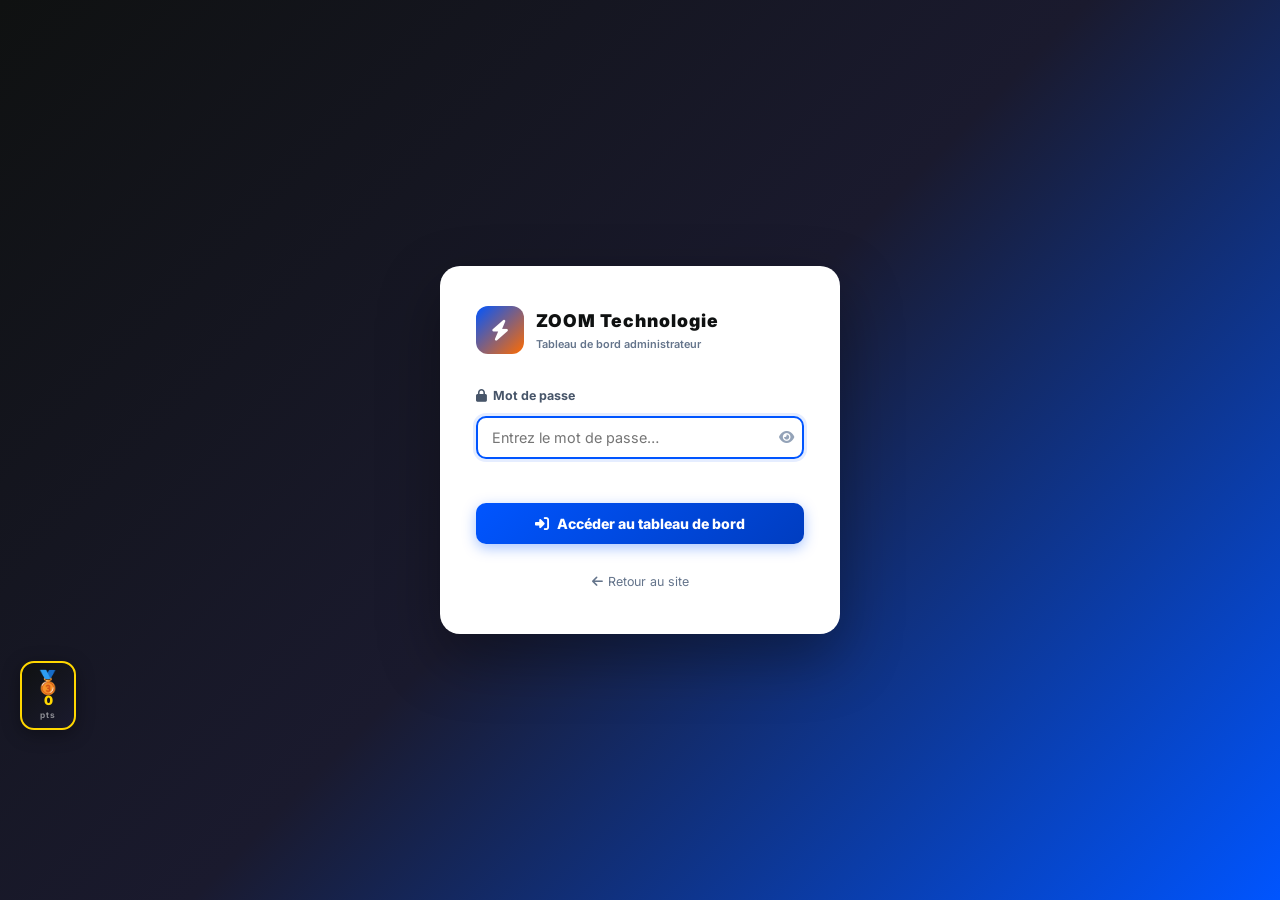
<file: admin.html>
<!DOCTYPE html>
<html lang="fr">
<head>
  <meta charset="UTF-8"/>
  <meta name="viewport" content="width=device-width, initial-scale=1.0"/>
  <title>Admin — ZOOM Technologie</title>
  <meta name="robots" content="noindex, nofollow"/>
  <link rel="preconnect" href="https://fonts.googleapis.com"/>
  <link href="https://fonts.googleapis.com/css2?family=Inter:wght@300;400;500;600;700;800;900&display=swap" rel="stylesheet"/>
  <link rel="stylesheet" href="https://cdnjs.cloudflare.com/ajax/libs/font-awesome/6.5.0/css/all.min.css"/>
  <link rel="stylesheet" href="css/admin.css"/>
  <link rel="stylesheet" href="css/features.css"/>
</head>
<body>

<!-- ══════════════════════════════════════
     ÉCRAN DE CONNEXION
══════════════════════════════════════ -->
<div id="loginScreen">
  <div class="login-box">
    <div class="login-logo">
      <div class="login-logo-icon"><i class="fas fa-bolt"></i></div>
      <div>
        <div class="login-logo-name">ZOOM Technologie</div>
        <div class="login-logo-sub">Tableau de bord administrateur</div>
      </div>
    </div>
    <div class="login-form">
      <label class="login-label"><i class="fas fa-lock"></i> Mot de passe</label>
      <div class="login-input-wrap">
        <input type="password" id="loginInput" class="login-input"
          placeholder="Entrez le mot de passe…"
          onkeydown="if(event.key==='Enter')ZoomAdmin.login()"/>
        <button class="login-eye" onclick="ZoomAdmin.togglePwd()" title="Afficher/masquer">
          <i class="fas fa-eye" id="eyeIcon"></i>
        </button>
      </div>
      <div class="login-error" id="loginError"></div>
      <button class="login-btn" onclick="ZoomAdmin.login()">
        <i class="fas fa-sign-in-alt"></i> Accéder au tableau de bord
      </button>
    </div>
    <div class="login-footer">
      <a href="index.html"><i class="fas fa-arrow-left"></i> Retour au site</a>
    </div>
  </div>
</div>

<!-- ══════════════════════════════════════
     DASHBOARD (masqué jusqu'à connexion)
══════════════════════════════════════ -->
<div id="dashboard" style="display:none">

  <!-- Sidebar -->
  <aside class="adm-sidebar" id="admSidebar">
    <div class="adm-sidebar-logo">
      <div class="adm-logo-icon"><i class="fas fa-bolt"></i></div>
      <div>
        <div class="adm-logo-name">ZOOM</div>
        <div class="adm-logo-sub">Admin</div>
      </div>
    </div>
    <nav class="adm-nav">
      <a class="adm-nav-link active" onclick="ZoomAdmin.showSection('overview')" href="#">
        <i class="fas fa-chart-pie"></i><span>Vue d'ensemble</span>
      </a>
      <a class="adm-nav-link" onclick="ZoomAdmin.showSection('products')" href="#">
        <i class="fas fa-fire"></i><span>Produits populaires</span>
      </a>
      <a class="adm-nav-link" onclick="ZoomAdmin.showSection('searches')" href="#">
        <i class="fas fa-search"></i><span>Recherches</span>
      </a>
      <a class="adm-nav-link" onclick="ZoomAdmin.showSection('visitors')" href="#">
        <i class="fas fa-users"></i><span>Visiteurs</span>
      </a>
      <a class="adm-nav-link" onclick="ZoomAdmin.showSection('push')" href="#">
        <i class="fas fa-bell"></i><span>Notifications Push</span>
      </a>
      <a class="adm-nav-link" onclick="ZoomAdmin.showSection('loyalty')" href="#">
        <i class="fas fa-star"></i><span>Fidélité</span>
      </a>
      <a class="adm-nav-link" onclick="ZoomAdmin.showSection('offers')" href="#">
        <i class="fas fa-fire"></i><span>Offres limitées</span>
      </a>
    </nav>
    <div class="adm-sidebar-footer">
      <button class="adm-logout" onclick="ZoomAdmin.logout()">
        <i class="fas fa-sign-out-alt"></i> Déconnexion
      </button>
      <a href="index.html" class="adm-back-site">
        <i class="fas fa-external-link-alt"></i> Voir le site
      </a>
    </div>
  </aside>

  <!-- Main -->
  <main class="adm-main">

    <!-- Topbar admin -->
    <div class="adm-topbar">
      <button class="adm-menu-toggle" onclick="ZoomAdmin.toggleSidebar()">
        <i class="fas fa-bars"></i>
      </button>
      <div class="adm-topbar-title" id="admPageTitle">Vue d'ensemble</div>
      <div class="adm-topbar-right">
        <div class="adm-live-dot"></div>
        <span class="adm-live-lbl">Données en temps réel</span>
        <button class="adm-refresh" onclick="ZoomAdmin.refresh()" title="Rafraîchir">
          <i class="fas fa-sync-alt"></i>
        </button>
      </div>
    </div>

    <!-- ── SECTION : Vue d'ensemble ── -->
    <section class="adm-section active" id="sec-overview">
      <div class="adm-kpi-grid">
        <div class="adm-kpi" data-color="blue">
          <div class="adm-kpi-icon"><i class="fas fa-eye"></i></div>
          <div class="adm-kpi-body">
            <div class="adm-kpi-val" id="kpi-today">—</div>
            <div class="adm-kpi-lbl">Visites aujourd'hui</div>
          </div>
        </div>
        <div class="adm-kpi" data-color="green">
          <div class="adm-kpi-icon"><i class="fas fa-calendar-week"></i></div>
          <div class="adm-kpi-body">
            <div class="adm-kpi-val" id="kpi-week">—</div>
            <div class="adm-kpi-lbl">Visites cette semaine</div>
          </div>
        </div>
        <div class="adm-kpi" data-color="orange">
          <div class="adm-kpi-icon"><i class="fas fa-calendar-alt"></i></div>
          <div class="adm-kpi-body">
            <div class="adm-kpi-val" id="kpi-month">—</div>
            <div class="adm-kpi-lbl">Visites ce mois</div>
          </div>
        </div>
        <div class="adm-kpi" data-color="purple">
          <div class="adm-kpi-icon"><i class="fas fa-infinity"></i></div>
          <div class="adm-kpi-body">
            <div class="adm-kpi-val" id="kpi-total">—</div>
            <div class="adm-kpi-lbl">Total visites</div>
          </div>
        </div>
        <div class="adm-kpi" data-color="red">
          <div class="adm-kpi-icon"><i class="fas fa-shopping-cart"></i></div>
          <div class="adm-kpi-body">
            <div class="adm-kpi-val" id="kpi-carts">—</div>
            <div class="adm-kpi-lbl">Ajouts au panier</div>
          </div>
        </div>
        <div class="adm-kpi" data-color="teal">
          <div class="adm-kpi-icon"><i class="fas fa-search"></i></div>
          <div class="adm-kpi-body">
            <div class="adm-kpi-val" id="kpi-searches">—</div>
            <div class="adm-kpi-lbl">Recherches uniques</div>
          </div>
        </div>
      </div>

      <!-- Graphique visites 7 jours -->
      <div class="adm-card">
        <div class="adm-card-header">
          <i class="fas fa-chart-bar"></i> Activité des 7 derniers jours
        </div>
        <div class="adm-chart-wrap">
          <canvas id="chartWeek"></canvas>
        </div>
      </div>

      <!-- Graphique catégories vues -->
      <div class="adm-card">
        <div class="adm-card-header">
          <i class="fas fa-chart-pie"></i> Répartition des vues par catégorie
        </div>
        <div class="adm-chart-wrap adm-chart-small">
          <canvas id="chartCats"></canvas>
        </div>
      </div>
    </section>

    <!-- ── SECTION : Produits populaires ── -->
    <section class="adm-section" id="sec-products">
      <div class="adm-card">
        <div class="adm-card-header">
          <i class="fas fa-fire"></i> Top produits les plus consultés
        </div>
        <div id="topProductsList" class="adm-list"></div>
      </div>
      <div class="adm-card">
        <div class="adm-card-header">
          <i class="fas fa-chart-bar"></i> Vues par produit (Top 8)
        </div>
        <div class="adm-chart-wrap">
          <canvas id="chartProducts"></canvas>
        </div>
      </div>
    </section>

    <!-- ── SECTION : Recherches ── -->
    <section class="adm-section" id="sec-searches">
      <div class="adm-card">
        <div class="adm-card-header">
          <i class="fas fa-search"></i> Recherches les plus fréquentes
        </div>
        <div id="topSearchesList" class="adm-list"></div>
      </div>
      <div class="adm-card">
        <div class="adm-card-header">
          <i class="fas fa-history"></i> Historique récent des recherches
        </div>
        <div id="searchHistoryList" class="adm-list"></div>
      </div>
    </section>

    <!-- ── SECTION : Visiteurs ── -->
    <section class="adm-section" id="sec-visitors">
      <div class="adm-card">
        <div class="adm-card-header">
          <i class="fas fa-users"></i> Statistiques des visiteurs
        </div>
        <div class="adm-visitor-grid" id="visitorDetails"></div>
      </div>
      <div class="adm-card">
        <div class="adm-card-header">
          <i class="fas fa-chart-line"></i> Évolution des visites (30 jours)
        </div>
        <div class="adm-chart-wrap">
          <canvas id="chartMonth"></canvas>
        </div>
      </div>
      <div class="adm-card adm-card-danger">
        <div class="adm-card-header">
          <i class="fas fa-trash-alt"></i> Réinitialisation des données
        </div>
        <p class="adm-reset-warn">⚠️ Cette action effacera toutes les statistiques enregistrées dans ce navigateur. Elle ne peut pas être annulée.</p>
        <button class="adm-reset-btn" onclick="ZoomAdmin.resetStats()">
          <i class="fas fa-trash-alt"></i> Effacer toutes les statistiques
        </button>
      </div>
    </section>

    <!-- ── SECTION : Push Notifications ── -->
    <section class="adm-section" id="sec-push">
      <div class="adm-card">
        <div class="adm-card-header"><i class="fas fa-bell"></i> Envoyer des notifications push</div>
        <div id="admPushPanel"></div>
      </div>
    </section>

    <!-- ── SECTION : Programme de fidélité ── -->
    <section class="adm-section" id="sec-loyalty">
      <div class="adm-kpi-grid" id="admLoyaltyKpis"></div>
      <div class="adm-card">
        <div class="adm-card-header"><i class="fas fa-history"></i> Historique des points</div>
        <div class="adm-list" id="admLoyaltyHistory"></div>
      </div>
    </section>

    <!-- ── SECTION : Offres limitées ── -->
    <section class="adm-section" id="sec-offers">
      <div class="adm-card">
        <div class="adm-card-header"><i class="fas fa-fire"></i> Gérer les offres actives</div>
        <div class="adm-list" id="admOffersPanel"></div>
      </div>
    </section>

  </main>
</div>

<script src="js/products.js"></script>
<script src="js/push-notifications.js"></script>
<script src="js/loyalty.js"></script>
<script src="js/limited-offers.js"></script>
<script src="js/admin.js"></script>
</body>
</html>
</file>
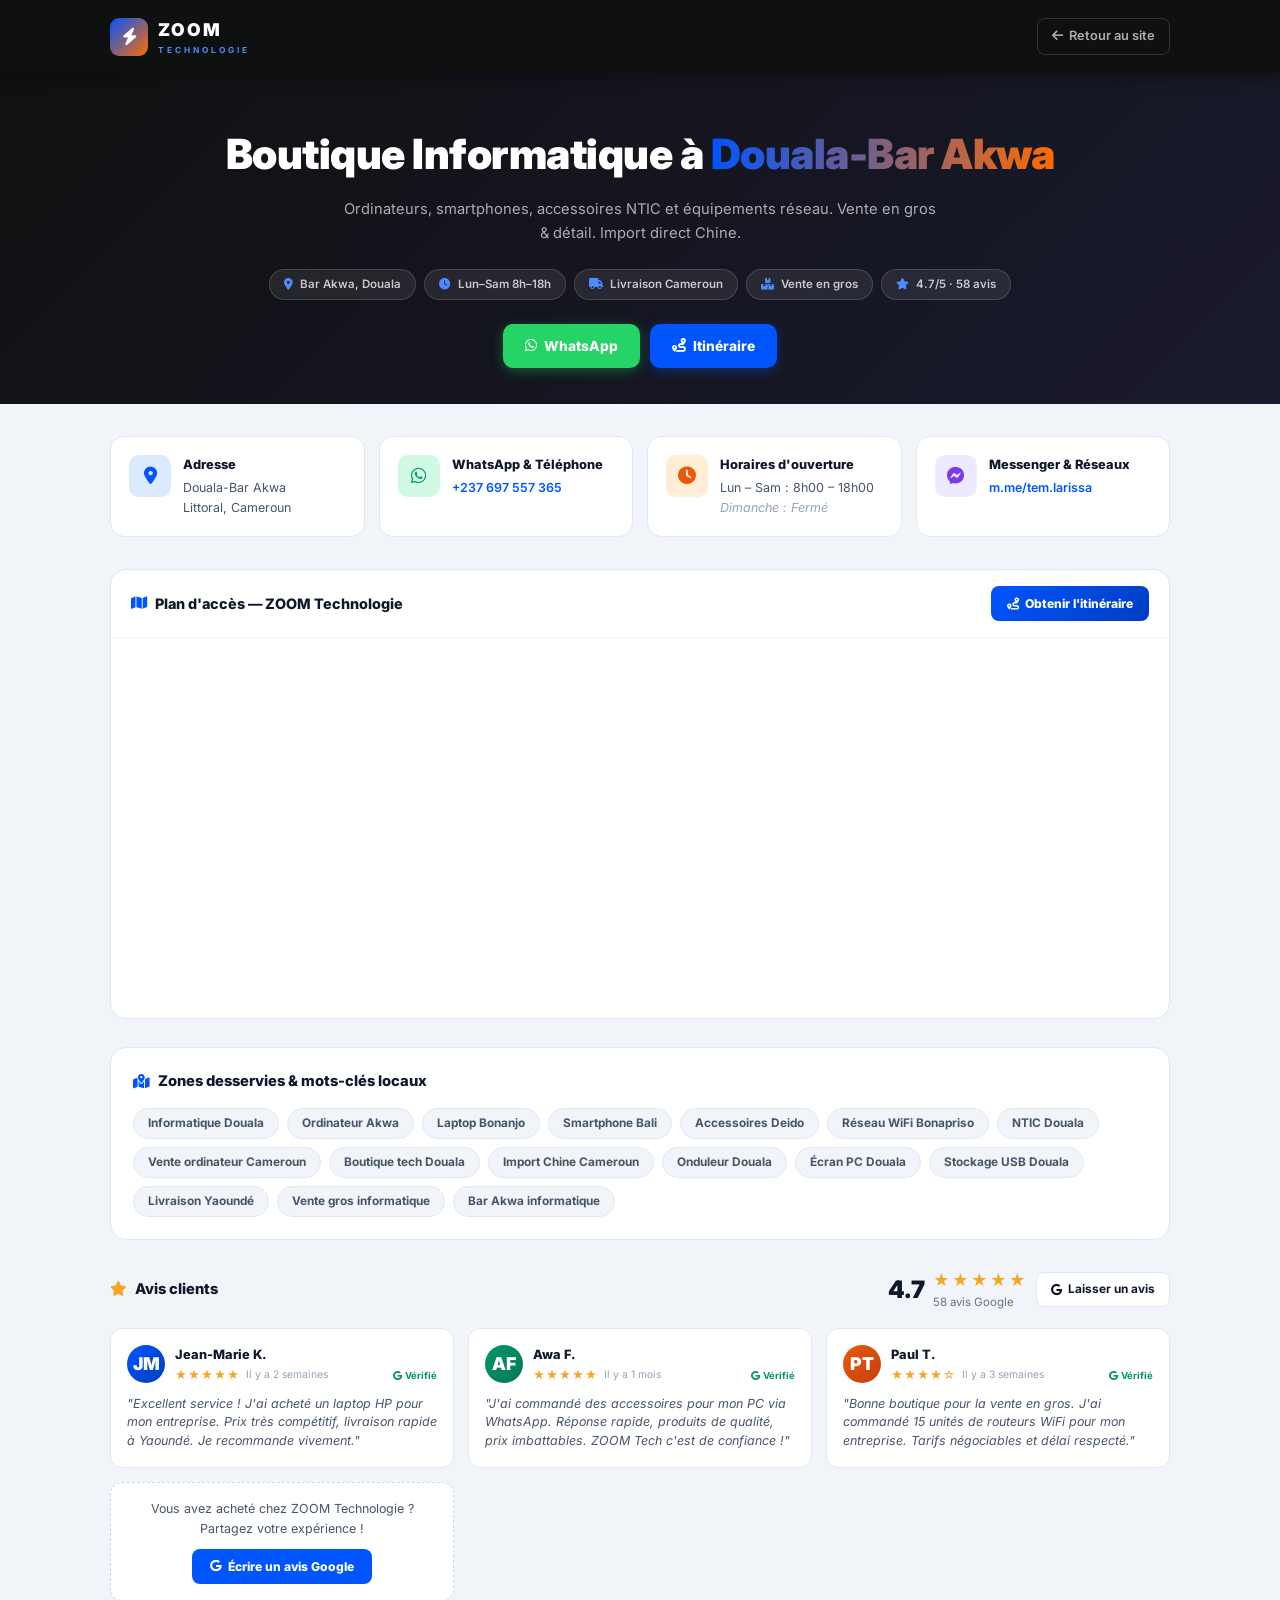
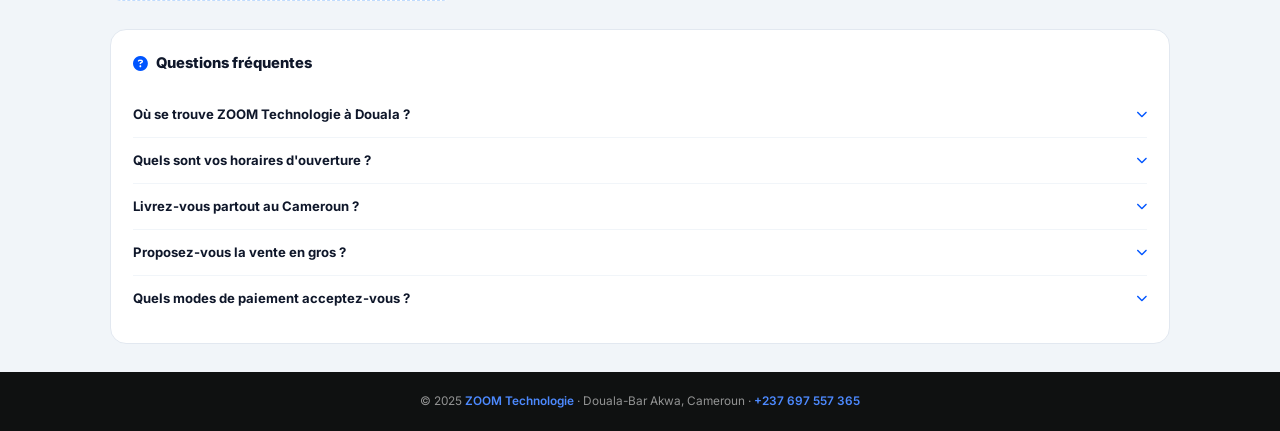
<file: nous-trouver.html>
<!DOCTYPE html>
<html lang="fr">
<head>
  <meta charset="UTF-8"/>
  <meta name="viewport" content="width=device-width, initial-scale=1.0"/>

  <!-- SEO Local Renforcé -->
  <title>ZOOM Technologie — Nous Trouver | Informatique Douala-Bar Akwa, Cameroun</title>
  <meta name="description" content="Trouvez ZOOM Technologie à Douala-Bar Akwa. Boutique informatique : ordinateurs, smartphones, accessoires NTIC. Ouvert Lun–Sam 8h–18h. Itinéraire Google Maps, avis clients, contact WhatsApp."/>
  <meta name="keywords" content="informatique Douala, ordinateur Douala Bar Akwa, boutique informatique Bonanjo, laptop Akwa Douala, smartphone Douala, accessoires informatique Cameroun, ZOOM Technologie, NTIC Douala, ordinateur pas cher Cameroun, vente ordinateur Bonanjo, Akwa, Bali, Deido, Bonapriso"/>
  <meta name="robots" content="index, follow"/>
  <meta name="geo.region" content="CM-LT"/>
  <meta name="geo.placename" content="Douala, Cameroun"/>
  <meta name="geo.position" content="4.0510;9.7085"/>
  <meta name="ICBM" content="4.0510, 9.7085"/>
  <link rel="canonical" href="https://zoomtechnologie.github.io/nous-trouver.html"/>

  <!-- Open Graph -->
  <meta property="og:type" content="local.business"/>
  <meta property="og:title" content="ZOOM Technologie — Boutique Informatique Douala"/>
  <meta property="og:description" content="Ordinateurs, smartphones, accessoires NTIC à Douala-Bar Akwa. Vente en gros et détail. Ouvert Lun–Sam 8h–18h."/>
  <meta property="og:url" content="https://zoomtechnologie.github.io/nous-trouver.html"/>
  <meta property="og:image" content="icons/icon-512x512.svg"/>
  <meta property="og:locale" content="fr_CM"/>

  <!-- Schema.org LocalBusiness enrichi -->
  <script type="application/ld+json">
  {
    "@context": "https://schema.org",
    "@type": ["LocalBusiness", "Store", "ComputerStore"],
    "name": "ZOOM Technologie",
    "alternateName": ["ZOOM Tech", "Zoom Technologie Douala"],
    "description": "Boutique informatique spécialisée en ordinateurs, smartphones, accessoires NTIC et équipements réseau. Vente en gros et détail. Import direct Chine.",
    "url": "https://zoomtechnologie.github.io/",
    "logo": "https://zoomtechnologie.github.io/icons/icon-512x512.svg",
    "image": "https://zoomtechnologie.github.io/icons/icon-512x512.svg",
    "telephone": "+237697557365",
    "email": "",
    "address": {
      "@type": "PostalAddress",
      "streetAddress": "Douala-Bar Akwa",
      "addressLocality": "Douala",
      "addressRegion": "Littoral",
      "postalCode": "",
      "addressCountry": "CM"
    },
    "geo": {
      "@type": "GeoCoordinates",
      "latitude": 4.0510,
      "longitude": 9.7085
    },
    "openingHoursSpecification": [
      {
        "@type": "OpeningHoursSpecification",
        "dayOfWeek": ["Monday","Tuesday","Wednesday","Thursday","Friday","Saturday"],
        "opens": "08:00",
        "closes": "18:00"
      }
    ],
    "contactPoint": [
      {
        "@type": "ContactPoint",
        "telephone": "+237697557365",
        "contactType": "customer service",
        "availableLanguage": ["French", "English"],
        "contactOption": "TollFree"
      }
    ],
    "sameAs": [
      "https://www.facebook.com/share/1E4NAzynkj/",
      "https://wa.me/237697557365",
      "https://m.me/tem.larissa"
    ],
    "priceRange": "FCFA",
    "currenciesAccepted": "XAF",
    "paymentAccepted": "Cash, Mobile Money",
    "servesCuisine": null,
    "areaServed": [
      {"@type":"City","name":"Douala"},
      {"@type":"City","name":"Yaoundé"},
      {"@type":"State","name":"Cameroun"}
    ],
    "hasMap": "https://maps.google.com/?q=Bar+Akwa+Douala+Cameroun",
    "aggregateRating": {
      "@type": "AggregateRating",
      "ratingValue": "4.7",
      "reviewCount": "58",
      "bestRating": "5",
      "worstRating": "1"
    }
  }
  </script>

  <!-- FAQ Schema (SEO rich snippets) -->
  <script type="application/ld+json">
  {
    "@context": "https://schema.org",
    "@type": "FAQPage",
    "mainEntity": [
      {
        "@type": "Question",
        "name": "Où se trouve ZOOM Technologie à Douala ?",
        "acceptedAnswer": {
          "@type": "Answer",
          "text": "ZOOM Technologie est situé à Douala-Bar Akwa, dans le quartier Akwa au centre de Douala, Cameroun. Facilement accessible depuis Bonanjo, Bali, Deido et Bonapriso."
        }
      },
      {
        "@type": "Question",
        "name": "Quels sont les horaires d'ouverture de ZOOM Technologie ?",
        "acceptedAnswer": {
          "@type": "Answer",
          "text": "ZOOM Technologie est ouvert du Lundi au Samedi de 8h00 à 18h00. Fermé le dimanche."
        }
      },
      {
        "@type": "Question",
        "name": "ZOOM Technologie livre-t-il partout au Cameroun ?",
        "acceptedAnswer": {
          "@type": "Answer",
          "text": "Oui, ZOOM Technologie propose la livraison dans tout le Cameroun : Douala, Yaoundé, Bafoussam, Garoua, Maroua et autres villes. Contactez-nous sur WhatsApp pour un devis livraison."
        }
      },
      {
        "@type": "Question",
        "name": "ZOOM Technologie fait-il la vente en gros ?",
        "acceptedAnswer": {
          "@type": "Answer",
          "text": "Oui, ZOOM Technologie propose des tarifs grossiste pour revendeurs, entreprises et institutions. Devis gratuit sous 24h sur WhatsApp."
        }
      }
    ]
  }
  </script>

  <link rel="preconnect" href="https://fonts.googleapis.com"/>
  <link href="https://fonts.googleapis.com/css2?family=Inter:wght@300;400;600;700;800;900&display=swap" rel="stylesheet"/>
  <link rel="stylesheet" href="https://cdnjs.cloudflare.com/ajax/libs/font-awesome/6.5.0/css/all.min.css"/>
  <link rel="icon" type="image/svg+xml" href="icons/icon-96x96.svg"/>
  <style>
    *,*::before,*::after{box-sizing:border-box;margin:0;padding:0}
    body{font-family:'Inter',system-ui,sans-serif;background:#f1f5f9;color:#0f172a;line-height:1.6}
    a{text-decoration:none;color:inherit}
    .container{max-width:1100px;margin:0 auto;padding:0 20px}

    /* Header */
    .nt-header{background:#0F1111;padding:16px 0;position:sticky;top:0;z-index:100;box-shadow:0 2px 16px rgba(0,0,0,.4)}
    .nt-header-inner{display:flex;align-items:center;justify-content:space-between;gap:12px}
    .nt-logo{display:flex;align-items:center;gap:10px}
    .nt-logo-icon{width:38px;height:38px;border-radius:9px;background:linear-gradient(135deg,#0055FF,#FF6B00);display:flex;align-items:center;justify-content:center;color:white;font-size:1.1rem}
    .nt-logo-main{font-size:1.1rem;font-weight:900;color:white;letter-spacing:2px}
    .nt-logo-sub{font-size:.52rem;color:#4d8aff;letter-spacing:3px;font-weight:700}
    .nt-back{display:flex;align-items:center;gap:6px;color:rgba(255,255,255,.65);font-size:.80rem;font-weight:600;padding:7px 14px;border:1px solid rgba(255,255,255,.15);border-radius:8px;transition:all .18s}
    .nt-back:hover{background:rgba(255,255,255,.08);color:white}

    /* Hero SEO */
    .nt-hero{background:linear-gradient(135deg,#0F1111,#1a1a2e);padding:48px 0 36px;text-align:center}
    .nt-hero h1{font-size:clamp(1.6rem,4vw,2.6rem);font-weight:900;color:white;margin-bottom:10px;letter-spacing:-.5px}
    .nt-hero h1 span{background:linear-gradient(90deg,#0055FF,#FF6B00);-webkit-background-clip:text;-webkit-text-fill-color:transparent}
    .nt-hero p{color:rgba(255,255,255,.65);font-size:.92rem;max-width:600px;margin:0 auto 24px}
    .nt-hero-chips{display:flex;flex-wrap:wrap;gap:8px;justify-content:center;margin-bottom:24px}
    .nt-chip{background:rgba(255,255,255,.08);border:1px solid rgba(255,255,255,.15);color:rgba(255,255,255,.75);padding:5px 14px;border-radius:20px;font-size:.72rem;font-weight:600}
    .nt-chip i{color:#4d8aff;margin-right:4px}
    .nt-hero-ctas{display:flex;flex-wrap:wrap;gap:10px;justify-content:center}
    .nt-btn-wa{display:flex;align-items:center;gap:7px;padding:11px 22px;background:#25D366;color:white;border-radius:10px;font-size:.86rem;font-weight:800;transition:all .18s;box-shadow:0 3px 12px rgba(37,211,102,.35)}
    .nt-btn-wa:hover{background:#128C7E;transform:translateY(-1px)}
    .nt-btn-dir{display:flex;align-items:center;gap:7px;padding:11px 22px;background:#0055FF;color:white;border-radius:10px;font-size:.86rem;font-weight:800;transition:all .18s;box-shadow:0 3px 12px rgba(0,85,255,.35)}
    .nt-btn-dir:hover{background:#003DC0;transform:translateY(-1px)}

    /* Info cards */
    .nt-info-grid{display:grid;grid-template-columns:repeat(auto-fill,minmax(220px,1fr));gap:14px;margin:32px 0}
    .nt-info-card{background:white;border-radius:14px;padding:18px;border:1px solid #e2e8f0;display:flex;gap:12px;align-items:flex-start;transition:box-shadow .2s}
    .nt-info-card:hover{box-shadow:0 4px 20px rgba(0,0,0,.08)}
    .nt-info-icon{width:42px;height:42px;border-radius:10px;display:flex;align-items:center;justify-content:center;font-size:1.1rem;flex-shrink:0}
    .nt-info-icon.blue{background:#dbeafe;color:#0055FF}
    .nt-info-icon.green{background:#d1fae5;color:#059669}
    .nt-info-icon.orange{background:#ffedd5;color:#ea580c}
    .nt-info-icon.purple{background:#ede9fe;color:#7c3aed}
    .nt-info-title{font-size:.80rem;font-weight:800;color:#0f172a;margin-bottom:3px}
    .nt-info-val{font-size:.78rem;color:#475569}
    .nt-info-val a{color:#0055FF;font-weight:600}

    /* Carte + itinéraire */
    .nt-map-section{background:white;border-radius:16px;overflow:hidden;border:1px solid #e2e8f0;margin-bottom:28px}
    .nt-map-header{padding:16px 20px;display:flex;align-items:center;justify-content:space-between;border-bottom:1px solid #f1f5f9}
    .nt-map-title{font-size:.90rem;font-weight:800;color:#0f172a;display:flex;align-items:center;gap:8px}
    .nt-map-title i{color:#0055FF}
    .nt-itinerary-btn{display:flex;align-items:center;gap:6px;padding:8px 16px;background:linear-gradient(135deg,#0055FF,#003DC0);color:white;border-radius:8px;font-size:.76rem;font-weight:800;transition:all .18s}
    .nt-itinerary-btn:hover{transform:translateY(-1px);box-shadow:0 3px 10px rgba(0,85,255,.4)}
    .nt-map-iframe{width:100%;height:380px;border:none;display:block}

    /* Zones desservies SEO */
    .nt-zones{background:white;border-radius:16px;padding:22px;border:1px solid #e2e8f0;margin-bottom:28px}
    .nt-zones h2{font-size:.92rem;font-weight:800;color:#0f172a;margin-bottom:14px;display:flex;align-items:center;gap:8px}
    .nt-zones h2 i{color:#0055FF}
    .nt-zones-grid{display:flex;flex-wrap:wrap;gap:8px}
    .nt-zone-tag{padding:5px 14px;border-radius:20px;font-size:.74rem;font-weight:700;background:#f1f5f9;color:#475569;border:1px solid #e2e8f0;transition:all .18s;cursor:default}
    .nt-zone-tag:hover{background:#dbeafe;color:#0055FF;border-color:#bfdbfe}

    /* Avis clients (simulés + GMB link) */
    .nt-reviews{margin-bottom:28px}
    .nt-reviews-header{display:flex;align-items:center;justify-content:space-between;margin-bottom:16px;flex-wrap:wrap;gap:10px}
    .nt-reviews-header h2{font-size:.92rem;font-weight:800;color:#0f172a;display:flex;align-items:center;gap:8px}
    .nt-reviews-header h2 i{color:#F6A623}
    .nt-reviews-score{display:flex;align-items:center;gap:8px}
    .nt-reviews-score-val{font-size:1.5rem;font-weight:900;color:#0f172a}
    .nt-reviews-score-stars{color:#F6A623;font-size:1rem;letter-spacing:2px}
    .nt-reviews-score-count{font-size:.72rem;color:#64748b}
    .nt-gmb-btn{display:flex;align-items:center;gap:6px;padding:7px 14px;background:white;border:1.5px solid #e2e8f0;border-radius:8px;font-size:.74rem;font-weight:700;color:#0f172a;transition:all .18s}
    .nt-gmb-btn:hover{border-color:#0055FF;color:#0055FF;box-shadow:0 2px 8px rgba(0,85,255,.1)}
    .nt-reviews-grid{display:grid;grid-template-columns:repeat(auto-fill,minmax(280px,1fr));gap:14px}
    .nt-review-card{background:white;border-radius:12px;padding:16px;border:1px solid #e2e8f0;transition:box-shadow .2s}
    .nt-review-card:hover{box-shadow:0 4px 16px rgba(0,0,0,.07)}
    .nt-review-top{display:flex;align-items:flex-start;gap:10px;margin-bottom:10px}
    .nt-review-avatar{width:38px;height:38px;border-radius:50%;display:flex;align-items:center;justify-content:center;font-size:1.1rem;flex-shrink:0;font-weight:900;color:white}
    .nt-review-meta-name{font-size:.80rem;font-weight:800;color:#0f172a}
    .nt-review-meta-info{display:flex;align-items:center;gap:6px;margin-top:1px}
    .nt-review-stars{color:#F6A623;font-size:.72rem;letter-spacing:1px}
    .nt-review-date{font-size:.65rem;color:#94a3b8}
    .nt-review-text{font-size:.78rem;color:#475569;line-height:1.5;font-style:italic}
    .nt-verified{display:inline-flex;align-items:center;gap:3px;font-size:.60rem;color:#059669;font-weight:700;margin-left:auto}
    .nt-gmb-cta{background:white;border-radius:12px;padding:16px;border:1.5px dashed #bfdbfe;text-align:center}
    .nt-gmb-cta p{font-size:.78rem;color:#475569;margin-bottom:10px}
    .nt-gmb-cta a{display:inline-flex;align-items:center;gap:6px;padding:8px 18px;background:#0055FF;color:white;border-radius:8px;font-size:.76rem;font-weight:800;transition:all .18s}
    .nt-gmb-cta a:hover{background:#003DC0}

    /* FAQ */
    .nt-faq{background:white;border-radius:16px;padding:22px;border:1px solid #e2e8f0;margin-bottom:28px}
    .nt-faq h2{font-size:.92rem;font-weight:800;color:#0f172a;margin-bottom:16px;display:flex;align-items:center;gap:8px}
    .nt-faq h2 i{color:#0055FF}
    .nt-faq-item{border-bottom:1px solid #f1f5f9;padding:12px 0}
    .nt-faq-item:last-child{border-bottom:none}
    .nt-faq-q{font-size:.82rem;font-weight:700;color:#0f172a;cursor:pointer;display:flex;align-items:center;justify-content:space-between;gap:8px}
    .nt-faq-q i{color:#0055FF;font-size:.70rem;transition:transform .2s;flex-shrink:0}
    .nt-faq-a{font-size:.78rem;color:#475569;line-height:1.6;max-height:0;overflow:hidden;transition:max-height .3s ease,margin .2s}
    .nt-faq-item.open .nt-faq-a{max-height:200px;margin-top:8px}
    .nt-faq-item.open .nt-faq-q i{transform:rotate(180deg)}

    /* Footer */
    .nt-footer{background:#0F1111;color:rgba(255,255,255,.55);padding:20px 0;text-align:center;font-size:.74rem}
    .nt-footer a{color:#4d8aff;font-weight:600}

    @media(max-width:600px){
      .nt-hero h1{font-size:1.5rem}
      .nt-map-header{flex-direction:column;align-items:flex-start}
    }
  </style>
</head>
<body>

<!-- Header -->
<header class="nt-header">
  <div class="container">
    <div class="nt-header-inner">
      <a href="index.html" class="nt-logo">
        <div class="nt-logo-icon"><i class="fas fa-bolt"></i></div>
        <div>
          <div class="nt-logo-main">ZOOM</div>
          <div class="nt-logo-sub">TECHNOLOGIE</div>
        </div>
      </a>
      <a href="index.html" class="nt-back"><i class="fas fa-arrow-left"></i> Retour au site</a>
    </div>
  </div>
</header>

<!-- Hero SEO -->
<section class="nt-hero">
  <div class="container">
    <h1>Boutique Informatique à <span>Douala-Bar Akwa</span></h1>
    <p>Ordinateurs, smartphones, accessoires NTIC et équipements réseau. Vente en gros &amp; détail. Import direct Chine.</p>
    <div class="nt-hero-chips">
      <span class="nt-chip"><i class="fas fa-map-marker-alt"></i> Bar Akwa, Douala</span>
      <span class="nt-chip"><i class="fas fa-clock"></i> Lun–Sam 8h–18h</span>
      <span class="nt-chip"><i class="fas fa-truck"></i> Livraison Cameroun</span>
      <span class="nt-chip"><i class="fas fa-boxes"></i> Vente en gros</span>
      <span class="nt-chip"><i class="fas fa-star"></i> 4.7/5 · 58 avis</span>
    </div>
    <div class="nt-hero-ctas">
      <a href="https://wa.me/237697557365?text=Bonjour+ZOOM+Technologie+!" class="nt-btn-wa" target="_blank">
        <i class="fab fa-whatsapp"></i> WhatsApp
      </a>
      <a href="https://www.google.com/maps/dir/?api=1&destination=Bar+Akwa+Douala+Cameroun" class="nt-btn-dir" target="_blank">
        <i class="fas fa-route"></i> Itinéraire
      </a>
    </div>
  </div>
</section>

<!-- Informations pratiques -->
<div class="container">

  <div class="nt-info-grid">
    <div class="nt-info-card">
      <div class="nt-info-icon blue"><i class="fas fa-map-marker-alt"></i></div>
      <div>
        <div class="nt-info-title">Adresse</div>
        <div class="nt-info-val">Douala-Bar Akwa<br/>Littoral, Cameroun</div>
      </div>
    </div>
    <div class="nt-info-card">
      <div class="nt-info-icon green"><i class="fab fa-whatsapp"></i></div>
      <div>
        <div class="nt-info-title">WhatsApp & Téléphone</div>
        <div class="nt-info-val"><a href="https://wa.me/237697557365">+237 697 557 365</a></div>
      </div>
    </div>
    <div class="nt-info-card">
      <div class="nt-info-icon orange"><i class="fas fa-clock"></i></div>
      <div>
        <div class="nt-info-title">Horaires d'ouverture</div>
        <div class="nt-info-val">Lun – Sam : 8h00 – 18h00<br/><em style="color:#94a3b8">Dimanche : Fermé</em></div>
      </div>
    </div>
    <div class="nt-info-card">
      <div class="nt-info-icon purple"><i class="fab fa-facebook-messenger"></i></div>
      <div>
        <div class="nt-info-title">Messenger & Réseaux</div>
        <div class="nt-info-val"><a href="https://m.me/tem.larissa">m.me/tem.larissa</a></div>
      </div>
    </div>
  </div>

  <!-- Carte Google Maps + Itinéraire -->
  <div class="nt-map-section">
    <div class="nt-map-header">
      <div class="nt-map-title"><i class="fas fa-map"></i> Plan d'accès — ZOOM Technologie</div>
      <a href="https://www.google.com/maps/dir/?api=1&destination=4.0510,9.7085&destination_place_id=Bar+Akwa+Douala" target="_blank" class="nt-itinerary-btn">
        <i class="fas fa-route"></i> Obtenir l'itinéraire
      </a>
    </div>
    <iframe
      class="nt-map-iframe"
      src="https://www.google.com/maps/embed?pb=!1m18!1m12!1m3!1d3979.756847024756!2d9.7063!3d4.0510!2m3!1f0!2f0!3f0!3m2!1i1024!2i768!4f13.1!3m3!1m2!1s0x1061128be2c8d177%3A0xb96b9c7e6c5e4555!2sBar%20Akwa%2C%20Douala%2C%20Cameroon!5e0!3m2!1sfr!2scm!4v1680000000000!5m2!1sfr!2scm"
      allowfullscreen="" loading="lazy" referrerpolicy="no-referrer-when-downgrade"
      title="Localisation ZOOM Technologie — Bar Akwa Douala">
    </iframe>
  </div>

  <!-- Zones desservies (mots-clés locaux) -->
  <div class="nt-zones">
    <h2><i class="fas fa-map-marked-alt"></i> Zones desservies & mots-clés locaux</h2>
    <div class="nt-zones-grid">
      <span class="nt-zone-tag">Informatique Douala</span>
      <span class="nt-zone-tag">Ordinateur Akwa</span>
      <span class="nt-zone-tag">Laptop Bonanjo</span>
      <span class="nt-zone-tag">Smartphone Bali</span>
      <span class="nt-zone-tag">Accessoires Deido</span>
      <span class="nt-zone-tag">Réseau WiFi Bonapriso</span>
      <span class="nt-zone-tag">NTIC Douala</span>
      <span class="nt-zone-tag">Vente ordinateur Cameroun</span>
      <span class="nt-zone-tag">Boutique tech Douala</span>
      <span class="nt-zone-tag">Import Chine Cameroun</span>
      <span class="nt-zone-tag">Onduleur Douala</span>
      <span class="nt-zone-tag">Écran PC Douala</span>
      <span class="nt-zone-tag">Stockage USB Douala</span>
      <span class="nt-zone-tag">Livraison Yaoundé</span>
      <span class="nt-zone-tag">Vente gros informatique</span>
      <span class="nt-zone-tag">Bar Akwa informatique</span>
    </div>
  </div>

  <!-- Avis clients -->
  <div class="nt-reviews">
    <div class="nt-reviews-header">
      <h2><i class="fas fa-star"></i> Avis clients</h2>
      <div class="nt-reviews-score">
        <div class="nt-reviews-score-val">4.7</div>
        <div>
          <div class="nt-reviews-score-stars">★★★★★</div>
          <div class="nt-reviews-score-count">58 avis Google</div>
        </div>
        <a href="https://search.google.com/local/writereview?placeid=ChIJXXXXXXXX" target="_blank" class="nt-gmb-btn">
          <i class="fab fa-google"></i> Laisser un avis
        </a>
      </div>
    </div>
    <div class="nt-reviews-grid">

      <div class="nt-review-card">
        <div class="nt-review-top">
          <div class="nt-review-avatar" style="background:linear-gradient(135deg,#0055FF,#003DC0)">JM</div>
          <div style="flex:1">
            <div class="nt-review-meta-name">Jean-Marie K.</div>
            <div class="nt-review-meta-info">
              <span class="nt-review-stars">★★★★★</span>
              <span class="nt-review-date">Il y a 2 semaines</span>
              <span class="nt-verified"><i class="fab fa-google"></i> Vérifié</span>
            </div>
          </div>
        </div>
        <p class="nt-review-text">"Excellent service ! J'ai acheté un laptop HP pour mon entreprise. Prix très compétitif, livraison rapide à Yaoundé. Je recommande vivement."</p>
      </div>

      <div class="nt-review-card">
        <div class="nt-review-top">
          <div class="nt-review-avatar" style="background:linear-gradient(135deg,#059669,#047857)">AF</div>
          <div style="flex:1">
            <div class="nt-review-meta-name">Awa F.</div>
            <div class="nt-review-meta-info">
              <span class="nt-review-stars">★★★★★</span>
              <span class="nt-review-date">Il y a 1 mois</span>
              <span class="nt-verified"><i class="fab fa-google"></i> Vérifié</span>
            </div>
          </div>
        </div>
        <p class="nt-review-text">"J'ai commandé des accessoires pour mon PC via WhatsApp. Réponse rapide, produits de qualité, prix imbattables. ZOOM Tech c'est de confiance !"</p>
      </div>

      <div class="nt-review-card">
        <div class="nt-review-top">
          <div class="nt-review-avatar" style="background:linear-gradient(135deg,#ea580c,#c2410c)">PT</div>
          <div style="flex:1">
            <div class="nt-review-meta-name">Paul T.</div>
            <div class="nt-review-meta-info">
              <span class="nt-review-stars">★★★★☆</span>
              <span class="nt-review-date">Il y a 3 semaines</span>
              <span class="nt-verified"><i class="fab fa-google"></i> Vérifié</span>
            </div>
          </div>
        </div>
        <p class="nt-review-text">"Bonne boutique pour la vente en gros. J'ai commandé 15 unités de routeurs WiFi pour mon entreprise. Tarifs négociables et délai respecté."</p>
      </div>

      <div class="nt-gmb-cta">
        <p>Vous avez acheté chez ZOOM Technologie ? Partagez votre expérience !</p>
        <a href="https://search.google.com/local/writereview?placeid=ChIJXXXXXXXX" target="_blank">
          <i class="fab fa-google"></i> Écrire un avis Google
        </a>
      </div>

    </div>
  </div>

  <!-- FAQ SEO -->
  <div class="nt-faq">
    <h2><i class="fas fa-question-circle"></i> Questions fréquentes</h2>

    <div class="nt-faq-item">
      <div class="nt-faq-q" onclick="toggleFaq(this)">
        Où se trouve ZOOM Technologie à Douala ?
        <i class="fas fa-chevron-down"></i>
      </div>
      <div class="nt-faq-a">ZOOM Technologie est situé à Douala-Bar Akwa, dans le quartier Akwa au centre commercial de Douala. Facilement accessible depuis Bonanjo, Bali, Deido et Bonapriso. Consultez le plan ci-dessus pour l'itinéraire détaillé.</div>
    </div>

    <div class="nt-faq-item">
      <div class="nt-faq-q" onclick="toggleFaq(this)">
        Quels sont vos horaires d'ouverture ?
        <i class="fas fa-chevron-down"></i>
      </div>
      <div class="nt-faq-a">ZOOM Technologie est ouvert du Lundi au Samedi de 8h00 à 18h00. Nous sommes fermés le dimanche. En dehors des horaires, vous pouvez nous contacter sur WhatsApp et nous vous répondrons dès l'ouverture.</div>
    </div>

    <div class="nt-faq-item">
      <div class="nt-faq-q" onclick="toggleFaq(this)">
        Livrez-vous partout au Cameroun ?
        <i class="fas fa-chevron-down"></i>
      </div>
      <div class="nt-faq-a">Oui ! Nous livrons à Douala, Yaoundé, Bafoussam, Garoua, Maroua, Ngaoundéré et dans toutes les grandes villes du Cameroun. Contactez-nous sur WhatsApp pour obtenir un devis de livraison personnalisé.</div>
    </div>

    <div class="nt-faq-item">
      <div class="nt-faq-q" onclick="toggleFaq(this)">
        Proposez-vous la vente en gros ?
        <i class="fas fa-chevron-down"></i>
      </div>
      <div class="nt-faq-a">Absolument. ZOOM Technologie propose des tarifs préférentiels pour les revendeurs, entreprises et institutions. Nous importons directement de Chine. Devis gratuit sous 24h sur WhatsApp : +237 697 557 365.</div>
    </div>

    <div class="nt-faq-item">
      <div class="nt-faq-q" onclick="toggleFaq(this)">
        Quels modes de paiement acceptez-vous ?
        <i class="fas fa-chevron-down"></i>
      </div>
      <div class="nt-faq-a">Nous acceptons le paiement en espèces (FCFA), par Mobile Money (Orange Money, MTN Mobile Money) et par virement bancaire pour les commandes en gros.</div>
    </div>
  </div>

</div><!-- /container -->

<!-- Footer -->
<footer class="nt-footer">
  <div class="container">
    <p>© 2025 <a href="index.html">ZOOM Technologie</a> · Douala-Bar Akwa, Cameroun · <a href="https://wa.me/237697557365">+237 697 557 365</a></p>
  </div>
</footer>

<script>
function toggleFaq(el){
  const item = el.parentElement;
  item.classList.toggle('open');
}
</script>
</body>
</html>
</file>
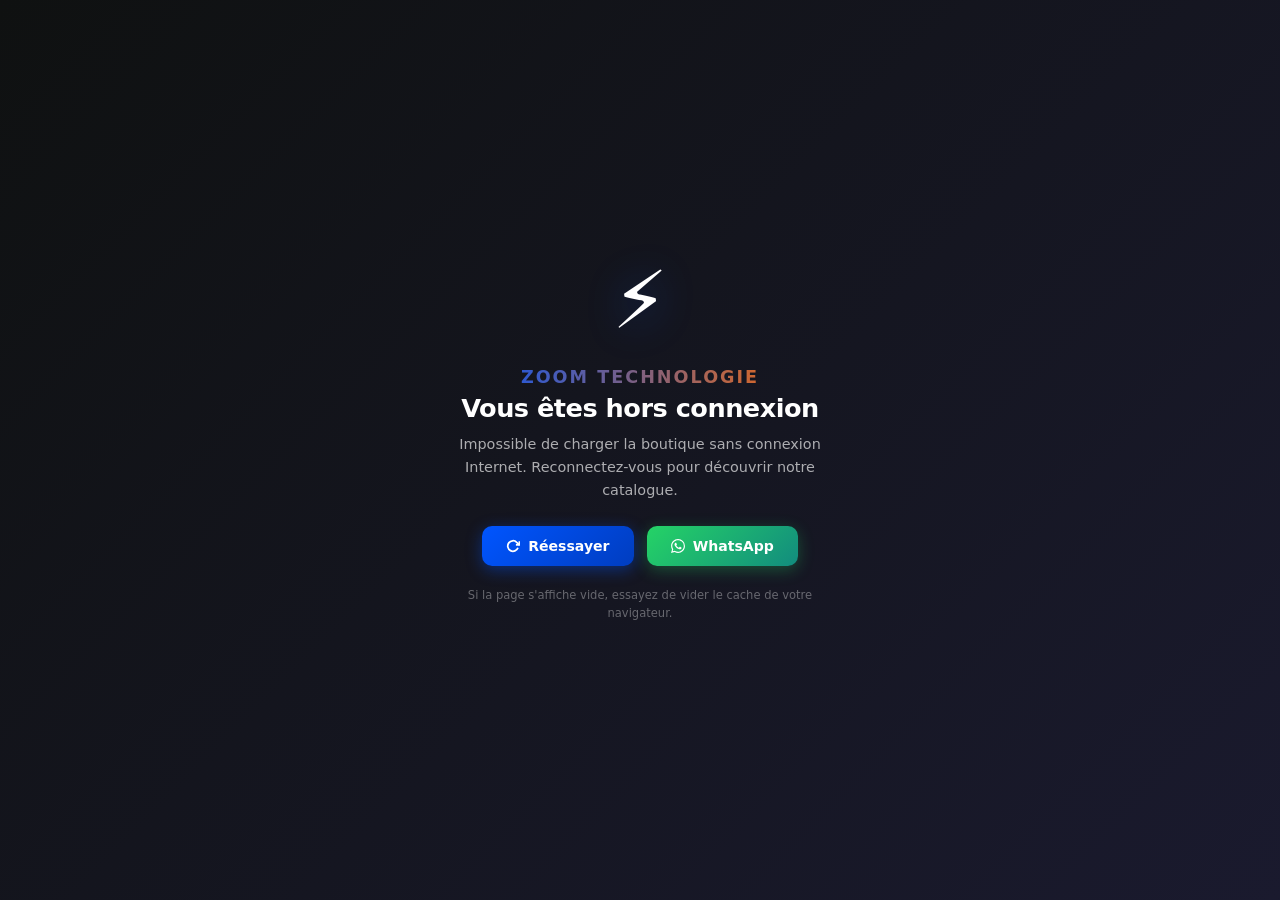
<file: offline.html>
<!DOCTYPE html>
<html lang="fr">
<head>
  <meta charset="UTF-8"/>
  <meta name="viewport" content="width=device-width, initial-scale=1.0"/>
  <title>Hors connexion — ZOOM Technologie</title>
  <style>
    *{ box-sizing:border-box; margin:0; padding:0; }
    body{
      font-family:'Inter',system-ui,sans-serif;
      background: linear-gradient(135deg,#0F1111,#1a1a2e);
      min-height:100vh;
      display:flex; align-items:center; justify-content:center;
      padding:20px;
      color:white;
    }
    .box{
      text-align:center;
      max-width:380px;
      animation: fadeIn .5s ease;
    }
    @keyframes fadeIn{ from{opacity:0;transform:translateY(16px)} to{opacity:1;transform:translateY(0)} }
    .icon{
      font-size:5rem;
      margin-bottom:20px;
      display:block;
      filter:drop-shadow(0 4px 20px rgba(0,85,255,.4));
    }
    h1{ font-size:1.6rem; font-weight:900; margin-bottom:10px; letter-spacing:-.5px; }
    p{ color:rgba(255,255,255,.65); font-size:.9rem; line-height:1.6; margin-bottom:24px; }
    .logo-name{
      font-size:1.1rem; font-weight:900; letter-spacing:2px;
      background: linear-gradient(90deg,#0055FF,#FF6B00);
      -webkit-background-clip:text; -webkit-text-fill-color:transparent;
      margin-bottom:6px;
    }
    .btn{
      display:inline-flex; align-items:center; gap:8px;
      padding:12px 24px;
      background:linear-gradient(135deg,#0055FF,#003DC0);
      color:white; border:none; border-radius:10px;
      font-family:inherit; font-size:.88rem; font-weight:800;
      cursor:pointer; text-decoration:none;
      box-shadow:0 4px 16px rgba(0,85,255,.4);
      transition:all .18s;
    }
    .btn:hover{ transform:translateY(-2px); box-shadow:0 6px 22px rgba(0,85,255,.5); }
    .wa-btn{
      background:linear-gradient(135deg,#25D366,#128C7E);
      box-shadow:0 4px 16px rgba(37,211,102,.3);
      margin-left:8px;
    }
    .wa-btn:hover{ box-shadow:0 6px 22px rgba(37,211,102,.45); }
    .hint{ font-size:.72rem; color:rgba(255,255,255,.35); margin-top:20px; }
  </style>
</head>
<body>
  <div class="box">
    <span class="icon">⚡</span>
    <div class="logo-name">ZOOM TECHNOLOGIE</div>
    <h1>Vous êtes hors connexion</h1>
    <p>Impossible de charger la boutique sans connexion Internet. Reconnectez-vous pour découvrir notre catalogue.</p>
    <div>
      <a href="/" class="btn" onclick="location.reload()">
        <svg width="14" height="14" viewBox="0 0 24 24" fill="none" stroke="currentColor" stroke-width="3">
          <polyline points="23 4 23 10 17 10"></polyline>
          <path d="M20.49 15a9 9 0 1 1-2.12-9.36L23 10"></path>
        </svg>
        Réessayer
      </a>
      <a href="https://wa.me/237697557365?text=Bonjour+ZOOM+Technologie+!" class="btn wa-btn" target="_blank">
        <svg width="14" height="14" viewBox="0 0 24 24" fill="currentColor">
          <path d="M17.472 14.382c-.297-.149-1.758-.867-2.03-.967-.273-.099-.471-.148-.67.15-.197.297-.767.966-.94 1.164-.173.199-.347.223-.644.075-.297-.15-1.255-.463-2.39-1.475-.883-.788-1.48-1.761-1.653-2.059-.173-.297-.018-.458.13-.606.134-.133.298-.347.446-.52.149-.174.198-.298.298-.497.099-.198.05-.371-.025-.52-.075-.149-.669-1.612-.916-2.207-.242-.579-.487-.5-.669-.51-.173-.008-.371-.01-.57-.01-.198 0-.52.074-.792.372-.272.297-1.04 1.016-1.04 2.479 0 1.462 1.065 2.875 1.213 3.074.149.198 2.096 3.2 5.077 4.487.709.306 1.262.489 1.694.625.712.227 1.36.195 1.871.118.571-.085 1.758-.719 2.006-1.413.248-.694.248-1.289.173-1.413-.074-.124-.272-.198-.57-.347m-5.421 7.403h-.004a9.87 9.87 0 01-5.031-1.378l-.361-.214-3.741.982.998-3.648-.235-.374a9.86 9.86 0 01-1.51-5.26c.001-5.45 4.436-9.884 9.888-9.884 2.64 0 5.122 1.03 6.988 2.898a9.825 9.825 0 012.893 6.994c-.003 5.45-4.437 9.884-9.885 9.884m8.413-18.297A11.815 11.815 0 0012.05 0C5.495 0 .16 5.335.157 11.892c0 2.096.547 4.142 1.588 5.945L.057 24l6.305-1.654a11.882 11.882 0 005.683 1.448h.005c6.554 0 11.89-5.335 11.893-11.893a11.821 11.821 0 00-3.48-8.413z"/>
        </svg>
        WhatsApp
      </a>
    </div>
    <p class="hint">Si la page s'affiche vide, essayez de vider le cache de votre navigateur.</p>
  </div>
</body>
</html>
</file>
<file: css/admin.css>
/* ===========================
   ZOOM TECHNOLOGIE — ADMIN.CSS
   Tableau de bord statistiques
   =========================== */

:root {
  --adm-blue:   #0055FF;
  --adm-green:  #059669;
  --adm-orange: #ea580c;
  --adm-purple: #7c3aed;
  --adm-red:    #dc2626;
  --adm-teal:   #0891b2;
  --adm-bg:     #f1f5f9;
  --adm-sidebar:#0F1111;
  --adm-card:   #ffffff;
  --adm-border: #e2e8f0;
  --adm-text:   #0f172a;
  --adm-muted:  #64748b;
  --adm-radius: 14px;
}

*, *::before, *::after { box-sizing: border-box; margin: 0; padding: 0; }
html { scroll-behavior: smooth; }
body {
  font-family: 'Inter', system-ui, sans-serif;
  background: var(--adm-bg);
  color: var(--adm-text);
  line-height: 1.6;
  min-height: 100vh;
}

/* ════════════════════════════
   ÉCRAN DE CONNEXION
   ════════════════════════════ */
#loginScreen {
  min-height: 100vh;
  display: flex;
  align-items: center;
  justify-content: center;
  padding: 20px;
  background: linear-gradient(135deg, #0f1111 0%, #1a1a2e 50%, #0055FF 100%);
}

.login-box {
  background: white;
  border-radius: 20px;
  padding: 40px 36px;
  width: 100%;
  max-width: 400px;
  box-shadow: 0 24px 60px rgba(0,0,0,0.35);
  animation: loginSlide 0.4s cubic-bezier(0.34,1.4,0.64,1);
}
@keyframes loginSlide {
  from { opacity:0; transform:translateY(24px) scale(.97); }
  to   { opacity:1; transform:translateY(0) scale(1); }
}

.login-logo {
  display: flex;
  align-items: center;
  gap: 12px;
  margin-bottom: 32px;
}
.login-logo-icon {
  width: 48px; height: 48px;
  border-radius: 12px;
  background: linear-gradient(135deg, #0055FF, #FF6B00);
  color: white;
  display: flex; align-items: center; justify-content: center;
  font-size: 1.3rem;
  flex-shrink: 0;
}
.login-logo-name { font-size: 1.1rem; font-weight: 900; color: #0F1111; letter-spacing: 1px; }
.login-logo-sub  { font-size: 0.68rem; color: #64748b; font-weight: 600; }

.login-form { display: flex; flex-direction: column; gap: 10px; }
.login-label {
  font-size: 0.78rem;
  font-weight: 700;
  color: #475569;
  display: flex; align-items: center; gap: 6px;
}
.login-input-wrap { position: relative; display: flex; align-items: center; }
.login-input {
  width: 100%;
  padding: 11px 42px 11px 14px;
  border: 2px solid #e2e8f0;
  border-radius: 10px;
  font-family: inherit;
  font-size: 0.9rem;
  color: #0f172a;
  outline: none;
  transition: border-color 0.18s, box-shadow 0.18s;
  background: #f8fafc;
}
.login-input:focus { border-color: var(--adm-blue); box-shadow: 0 0 0 3px rgba(0,85,255,.10); background: white; }
.login-eye {
  position: absolute; right: 10px;
  background: none; border: none; cursor: pointer;
  color: #94a3b8; font-size: 0.85rem;
  transition: color .18s;
}
.login-eye:hover { color: var(--adm-blue); }

.login-error {
  font-size: 0.75rem;
  color: var(--adm-red);
  font-weight: 600;
  min-height: 18px;
}
.login-btn {
  margin-top: 6px;
  padding: 12px;
  background: linear-gradient(135deg, #0055FF, #003DC0);
  color: white;
  border: none; border-radius: 10px;
  font-family: inherit;
  font-size: 0.88rem;
  font-weight: 800;
  cursor: pointer;
  display: flex; align-items: center; justify-content: center; gap: 8px;
  transition: all .18s;
  box-shadow: 0 4px 14px rgba(0,85,255,.35);
}
.login-btn:hover { background: linear-gradient(135deg, #0066FF, #0044D0); transform: translateY(-1px); box-shadow: 0 6px 20px rgba(0,85,255,.45); }
.login-footer { text-align: center; margin-top: 24px; }
.login-footer a { font-size: 0.78rem; color: #64748b; text-decoration: none; display: inline-flex; align-items: center; gap: 5px; }
.login-footer a:hover { color: var(--adm-blue); }

/* ════════════════════════════
   LAYOUT DASHBOARD
   ════════════════════════════ */
#dashboard {
  display: grid;
  grid-template-columns: 240px 1fr;
  min-height: 100vh;
}

/* ── Sidebar ── */
.adm-sidebar {
  background: var(--adm-sidebar);
  display: flex;
  flex-direction: column;
  padding: 20px 0;
  position: sticky;
  top: 0;
  height: 100vh;
  overflow-y: auto;
}
.adm-sidebar-logo {
  display: flex; align-items: center; gap: 10px;
  padding: 0 20px 24px;
  border-bottom: 1px solid rgba(255,255,255,.08);
}
.adm-logo-icon {
  width: 36px; height: 36px;
  border-radius: 9px;
  background: linear-gradient(135deg, var(--adm-blue), #FF6B00);
  color: white; font-size: 1rem;
  display: flex; align-items: center; justify-content: center;
  flex-shrink: 0;
}
.adm-logo-name { font-size: 1rem; font-weight: 900; color: white; letter-spacing: 2px; }
.adm-logo-sub  { font-size: 0.55rem; color: #4d8aff; letter-spacing: 2px; font-weight: 700; }

.adm-nav { display: flex; flex-direction: column; gap: 3px; padding: 16px 12px; flex: 1; }
.adm-nav-link {
  display: flex; align-items: center; gap: 10px;
  padding: 10px 14px;
  border-radius: 10px;
  color: rgba(255,255,255,.60);
  font-size: 0.82rem;
  font-weight: 600;
  text-decoration: none;
  transition: all .18s;
  cursor: pointer;
  border: none; background: none; width: 100%; text-align: left;
}
.adm-nav-link i { width: 16px; font-size: 0.85rem; }
.adm-nav-link:hover { background: rgba(255,255,255,.07); color: white; }
.adm-nav-link.active { background: rgba(0,85,255,.25); color: white; border-left: 3px solid var(--adm-blue); }

.adm-sidebar-footer {
  padding: 16px 12px 0;
  border-top: 1px solid rgba(255,255,255,.08);
  display: flex; flex-direction: column; gap: 6px;
}
.adm-logout {
  display: flex; align-items: center; gap: 8px;
  padding: 9px 14px;
  background: rgba(220,38,38,.15);
  color: #f87171;
  border: none; border-radius: 8px;
  font-family: inherit; font-size: 0.78rem; font-weight: 700;
  cursor: pointer; width: 100%;
  transition: all .18s;
}
.adm-logout:hover { background: rgba(220,38,38,.25); }
.adm-back-site {
  display: flex; align-items: center; gap: 8px;
  padding: 9px 14px;
  background: rgba(255,255,255,.06);
  color: rgba(255,255,255,.6);
  border-radius: 8px;
  font-size: 0.78rem; font-weight: 600;
  text-decoration: none;
  transition: all .18s;
}
.adm-back-site:hover { background: rgba(255,255,255,.12); color: white; }

/* ── Main ── */
.adm-main {
  display: flex;
  flex-direction: column;
  min-height: 100vh;
  overflow-x: hidden;
}

.adm-topbar {
  background: white;
  border-bottom: 1px solid var(--adm-border);
  padding: 14px 24px;
  display: flex;
  align-items: center;
  gap: 14px;
  position: sticky; top: 0; z-index: 100;
  box-shadow: 0 1px 4px rgba(0,0,0,.04);
}
.adm-menu-toggle {
  background: none; border: none; cursor: pointer;
  font-size: 1.1rem; color: #64748b;
  display: none;
  padding: 4px;
}
.adm-topbar-title { font-size: 1rem; font-weight: 800; color: var(--adm-text); flex: 1; }
.adm-topbar-right { display: flex; align-items: center; gap: 8px; }
.adm-live-dot {
  width: 8px; height: 8px; border-radius: 50%;
  background: #4ade80;
  animation: livePulse 2s ease-in-out infinite;
}
@keyframes livePulse { 0%,100%{opacity:1} 50%{opacity:.3} }
.adm-live-lbl { font-size: 0.72rem; color: #64748b; font-weight: 600; }
.adm-refresh {
  background: none; border: none; cursor: pointer;
  color: #64748b; font-size: 0.9rem;
  padding: 6px 8px; border-radius: 6px;
  transition: all .18s;
}
.adm-refresh:hover { background: #f1f5f9; color: var(--adm-blue); transform: rotate(90deg); }

/* ── Sections ── */
.adm-section { display: none; padding: 24px; gap: 20px; flex-direction: column; }
.adm-section.active { display: flex; }

/* ── KPI cards ── */
.adm-kpi-grid {
  display: grid;
  grid-template-columns: repeat(auto-fill, minmax(180px, 1fr));
  gap: 14px;
}
.adm-kpi {
  background: white;
  border-radius: var(--adm-radius);
  padding: 18px 16px;
  display: flex;
  align-items: center;
  gap: 14px;
  border: 1px solid var(--adm-border);
  transition: box-shadow .2s, transform .2s;
  animation: kpiSlide .35s ease backwards;
}
.adm-kpi:hover { box-shadow: 0 4px 20px rgba(0,0,0,.08); transform: translateY(-2px); }
.adm-kpi:nth-child(1) { animation-delay: 0.05s }
.adm-kpi:nth-child(2) { animation-delay: 0.10s }
.adm-kpi:nth-child(3) { animation-delay: 0.15s }
.adm-kpi:nth-child(4) { animation-delay: 0.20s }
.adm-kpi:nth-child(5) { animation-delay: 0.25s }
.adm-kpi:nth-child(6) { animation-delay: 0.30s }
@keyframes kpiSlide { from {opacity:0;transform:translateY(14px)} to {opacity:1;transform:translateY(0)} }

.adm-kpi-icon {
  width: 44px; height: 44px; border-radius: 11px;
  display: flex; align-items: center; justify-content: center;
  font-size: 1.1rem; flex-shrink: 0;
}
.adm-kpi[data-color="blue"]   .adm-kpi-icon { background:#dbeafe; color:var(--adm-blue); }
.adm-kpi[data-color="green"]  .adm-kpi-icon { background:#d1fae5; color:var(--adm-green); }
.adm-kpi[data-color="orange"] .adm-kpi-icon { background:#ffedd5; color:var(--adm-orange); }
.adm-kpi[data-color="purple"] .adm-kpi-icon { background:#ede9fe; color:var(--adm-purple); }
.adm-kpi[data-color="red"]    .adm-kpi-icon { background:#fee2e2; color:var(--adm-red); }
.adm-kpi[data-color="teal"]   .adm-kpi-icon { background:#cffafe; color:var(--adm-teal); }

.adm-kpi-val { font-size: 1.6rem; font-weight: 900; line-height: 1; color: var(--adm-text); }
.adm-kpi-lbl { font-size: 0.70rem; color: var(--adm-muted); font-weight: 600; margin-top: 3px; }

/* ── Cards ── */
.adm-card {
  background: white;
  border-radius: var(--adm-radius);
  border: 1px solid var(--adm-border);
  overflow: hidden;
}
.adm-card-header {
  padding: 14px 18px;
  font-size: 0.82rem;
  font-weight: 800;
  color: var(--adm-text);
  border-bottom: 1px solid var(--adm-border);
  display: flex; align-items: center; gap: 8px;
  background: #f8fafc;
}
.adm-card-header i { color: var(--adm-blue); }
.adm-card-danger .adm-card-header i { color: var(--adm-red); }

/* ── Charts ── */
.adm-chart-wrap {
  padding: 20px;
  min-height: 240px;
  display: flex; align-items: center; justify-content: center;
}
.adm-chart-small { min-height: 180px; }

/* ── Lists (produits / recherches) ── */
.adm-list { padding: 8px 0; }
.adm-list-item {
  display: flex; align-items: center; gap: 12px;
  padding: 12px 18px;
  border-bottom: 1px solid #f1f5f9;
  transition: background .15s;
}
.adm-list-item:last-child { border-bottom: none; }
.adm-list-item:hover { background: #f8fafc; }

.adm-list-rank {
  width: 26px; height: 26px;
  border-radius: 50%;
  background: #f1f5f9;
  color: #64748b;
  font-size: 0.70rem; font-weight: 800;
  display: flex; align-items: center; justify-content: center;
  flex-shrink: 0;
}
.adm-list-rank.gold   { background: #fef3c7; color: #d97706; }
.adm-list-rank.silver { background: #f1f5f9; color: #475569; }
.adm-list-rank.bronze { background: #fef3c7; color: #b45309; }

.adm-list-emoji { font-size: 1.5rem; flex-shrink: 0; }
.adm-list-info  { flex: 1; min-width: 0; }
.adm-list-name  { font-size: 0.82rem; font-weight: 700; color: var(--adm-text); white-space: nowrap; overflow: hidden; text-overflow: ellipsis; }
.adm-list-meta  { font-size: 0.68rem; color: var(--adm-muted); margin-top: 1px; }

.adm-list-bar-wrap { flex: 1; max-width: 120px; }
.adm-list-bar-bg   { background: #f1f5f9; border-radius: 3px; height: 6px; overflow: hidden; }
.adm-list-bar-fill { height: 100%; border-radius: 3px; background: linear-gradient(90deg, var(--adm-blue), #4d8aff); transition: width .6s ease; }

.adm-list-count {
  font-size: 0.80rem; font-weight: 800;
  color: var(--adm-blue);
  flex-shrink: 0; min-width: 36px; text-align: right;
}

.adm-list-empty {
  padding: 32px;
  text-align: center;
  color: var(--adm-muted);
  font-size: 0.82rem;
}

/* ── Visitor details grid ── */
.adm-visitor-grid {
  display: grid;
  grid-template-columns: repeat(auto-fill, minmax(200px, 1fr));
  gap: 0;
}
.adm-visitor-stat {
  padding: 20px;
  border-right: 1px solid var(--adm-border);
  border-bottom: 1px solid var(--adm-border);
}
.adm-visitor-stat:nth-child(even) { border-right: none; }
.adm-visitor-stat-val { font-size: 1.4rem; font-weight: 900; color: var(--adm-text); }
.adm-visitor-stat-lbl { font-size: 0.70rem; color: var(--adm-muted); font-weight: 600; margin-top: 2px; }

/* ── Reset / danger ── */
.adm-reset-warn {
  padding: 12px 18px;
  font-size: 0.78rem;
  color: #92400e;
  background: #fef3c7;
  border-bottom: 1px solid var(--adm-border);
}
.adm-reset-btn {
  margin: 16px 18px;
  padding: 10px 18px;
  background: var(--adm-red);
  color: white;
  border: none; border-radius: 8px;
  font-family: inherit; font-size: 0.80rem; font-weight: 800;
  cursor: pointer;
  display: inline-flex; align-items: center; gap: 7px;
  transition: all .18s;
}
.adm-reset-btn:hover { background: #b91c1c; transform: translateY(-1px); }

/* ── Responsive ── */
@media (max-width: 860px) {
  #dashboard { grid-template-columns: 1fr; }
  .adm-sidebar {
    position: fixed; left: -240px; top: 0; z-index: 500;
    height: 100vh; transition: left .28s ease;
    width: 240px;
  }
  .adm-sidebar.open { left: 0; box-shadow: 4px 0 20px rgba(0,0,0,.3); }
  .adm-menu-toggle { display: flex; }
  .adm-kpi-grid { grid-template-columns: 1fr 1fr; }
}
@media (max-width: 480px) {
  .adm-kpi-grid { grid-template-columns: 1fr 1fr; }
  .adm-kpi-val  { font-size: 1.3rem; }
  .adm-section  { padding: 14px; }
}
</file>
<file: css/features.css>
/* ===========================
   ZOOM TECHNOLOGIE — FEATURES.CSS
   Push · Fidélité · Offres limitées
   =========================== */

/* ════════════════════════════
   PUSH NOTIFICATIONS — OPTIN
   ════════════════════════════ */
#zt-push-optin {
  position: fixed;
  bottom: -90px;
  left: 0; right: 0;
  z-index: 1300;
  padding: 0 12px 12px;
  transition: bottom .38s cubic-bezier(0.34,1.2,0.64,1);
}
#zt-push-optin.visible { bottom: 0; }

.zt-optin-inner {
  background: #0F1111;
  border-radius: 16px 16px 10px 10px;
  border: 1px solid rgba(255,255,255,.10);
  box-shadow: 0 -6px 30px rgba(0,0,0,.30);
  padding: 14px 16px;
  display: flex; align-items: center; gap: 11px;
  max-width: 500px; margin: 0 auto;
}
.zt-optin-icon { font-size: 1.9rem; flex-shrink: 0; }
.zt-optin-text { flex: 1; min-width: 0; }
.zt-optin-text strong { display: block; font-size: .86rem; font-weight: 800; color: white; }
.zt-optin-text span   { font-size: .72rem; color: rgba(255,255,255,.55); }

.zt-optin-yes {
  padding: 8px 16px;
  background: linear-gradient(135deg,#0055FF,#003DC0);
  color: white; border: none; border-radius: 8px;
  font-family: inherit; font-size: .75rem; font-weight: 800;
  cursor: pointer; white-space: nowrap; flex-shrink: 0;
  transition: all .18s;
  box-shadow: 0 2px 8px rgba(0,85,255,.4);
}
.zt-optin-yes:hover { transform: translateY(-1px); box-shadow: 0 4px 14px rgba(0,85,255,.5); }

.zt-optin-no {
  background: none; border: none; color: rgba(255,255,255,.4);
  font-size: .9rem; cursor: pointer; padding: 4px; flex-shrink: 0;
  transition: color .18s;
}
.zt-optin-no:hover { color: white; }

.zt-push-confirm {
  position: fixed; bottom: 80px; left: 50%; transform: translateX(-50%) translateY(20px);
  background: #059669; color: white;
  padding: 11px 20px; border-radius: 10px;
  font-size: .80rem; font-weight: 700; font-family: 'Inter',sans-serif;
  z-index: 1400; white-space: nowrap;
  display: flex; align-items: center; gap: 7px;
  opacity: 0; transition: all .3s;
  box-shadow: 0 4px 16px rgba(5,150,105,.4);
}
.zt-push-confirm.visible { opacity: 1; transform: translateX(-50%) translateY(0); }

/* ── Panel admin notifs ── */
.adm-push-panel { padding: 0; }
.adm-push-status {
  padding: 14px 18px; display: flex; align-items: center; gap: 10px;
  background: #f8fafc; border-bottom: 1px solid #e2e8f0;
  font-size: .80rem; font-weight: 600;
}
.adm-push-status-dot {
  width: 10px; height: 10px; border-radius: 50%; flex-shrink: 0;
}
.adm-push-status-dot.on  { background: #4ade80; box-shadow: 0 0 0 3px rgba(74,222,128,.25); }
.adm-push-status-dot.off { background: #f87171; }
.adm-push-enable {
  margin-left: auto; padding: 5px 12px;
  background: #0055FF; color: white; border: none; border-radius: 6px;
  font-size: .72rem; font-weight: 800; cursor: pointer; font-family: inherit;
}
.adm-push-list { padding: 6px 0; }
.adm-push-item {
  display: flex; align-items: flex-start; gap: 12px;
  padding: 12px 18px; border-bottom: 1px solid #f1f5f9;
}
.adm-push-item:last-child { border-bottom: none; }
.adm-push-item-info { flex: 1; }
.adm-push-item-title { font-size: .80rem; font-weight: 700; color: #0f172a; }
.adm-push-item-body  { font-size: .70rem; color: #64748b; margin-top: 2px; }
.adm-push-send {
  padding: 7px 12px; background: #0055FF; color: white;
  border: none; border-radius: 7px;
  font-family: inherit; font-size: .70rem; font-weight: 800;
  cursor: pointer; white-space: nowrap; flex-shrink: 0;
  display: flex; align-items: center; gap: 5px;
  transition: all .18s;
}
.adm-push-send:hover { background: #003DC0; transform: translateY(-1px); }

/* ════════════════════════════
   PROGRAMME DE FIDÉLITÉ
   ════════════════════════════ */

/* Bulle flottante */
#zt-loyalty-widget {
  position: fixed;
  bottom: 170px;
  left: 20px;
  z-index: 1200;
}
.zt-loyalty-bubble {
  display: flex; flex-direction: column; align-items: center;
  width: 56px; padding: 8px 0;
  background: linear-gradient(135deg,#0F1111,#1a1a2e);
  border: 2px solid #FFD700;
  border-radius: 14px;
  cursor: pointer; color: white; font-family: inherit;
  box-shadow: 0 4px 18px rgba(0,0,0,.35);
  transition: all .22s;
  gap: 2px;
}
.zt-loyalty-bubble:hover { transform: scale(1.08) translateY(-2px); box-shadow: 0 6px 24px rgba(255,215,0,.3); }
.zt-loyalty-bubble-icon { font-size: 1.4rem; line-height: 1; }
.zt-loyalty-bubble-pts  { font-size: .80rem; font-weight: 900; color: #FFD700; line-height: 1; }
.zt-loyalty-bubble-lbl  { font-size: .52rem; color: rgba(255,255,255,.5); letter-spacing: 1px; font-weight: 700; }

/* Modal carte */
#zt-loyalty-modal {
  position: fixed; inset: 0; z-index: 2500;
  opacity: 0; pointer-events: none;
  transition: opacity .25s;
}
#zt-loyalty-modal.open { opacity: 1; pointer-events: all; }

.zt-loy-overlay {
  position: absolute; inset: 0;
  background: rgba(5,5,15,.80); backdrop-filter: blur(6px);
  cursor: pointer;
}
.zt-loy-box {
  position: absolute;
  top: 50%; left: 50%; transform: translate(-50%,-50%);
  width: min(94vw, 400px);
  max-height: 88vh; overflow-y: auto;
  background: white; border-radius: 20px;
  padding: 20px;
  display: flex; flex-direction: column; gap: 14px;
  box-shadow: 0 24px 60px rgba(0,0,0,.35);
}
.zt-loy-close {
  position: absolute; top: 14px; right: 14px;
  width: 30px; height: 30px; border-radius: 50%;
  background: #f1f5f9; border: none; cursor: pointer;
  font-size: .8rem; color: #64748b;
  display: flex; align-items: center; justify-content: center;
  transition: all .18s; z-index: 1;
}
.zt-loy-close:hover { background: #e2e8f0; transform: rotate(90deg); }

/* Carte numérique */
.zt-loy-card {
  border-radius: 16px; padding: 18px;
  border: 1.5px solid rgba(0,0,0,.08);
  background: linear-gradient(135deg,#0F1111,#1a1a2e);
  color: white; position: relative; overflow: hidden;
}
.zt-loy-card-header { display: flex; justify-content: space-between; align-items: flex-start; margin-bottom: 14px; }
.zt-loy-logo { display: flex; align-items: center; gap: 6px; }
.zt-loy-logo-txt { font-size: .68rem; font-weight: 800; letter-spacing: 1.5px; color: rgba(255,255,255,.8); }
.zt-loy-level-badge {
  padding: 3px 10px; border-radius: 20px;
  font-size: .68rem; font-weight: 900;
  letter-spacing: .5px; flex-shrink: 0;
}
.zt-loy-card-pts { margin-bottom: 12px; }
.zt-loy-pts-val  { font-size: 2.4rem; font-weight: 900; line-height: 1; }
.zt-loy-pts-lbl  { font-size: .70rem; color: rgba(255,255,255,.55); margin-top: 2px; }
.zt-loy-card-footer {
  display: flex; justify-content: space-between; align-items: flex-end;
  border-top: 1px solid rgba(255,255,255,.10); padding-top: 10px;
}
.zt-loy-card-id { font-family: monospace; font-size: .80rem; color: #FFD700; letter-spacing: 2px; font-weight: 700; }
.zt-loy-card-since { font-size: .60rem; color: rgba(255,255,255,.4); margin-top: 2px; }
.zt-loy-card-orders { text-align: center; }
.zt-loy-card-orders strong { display: block; font-size: 1.3rem; font-weight: 900; }
.zt-loy-card-orders span   { font-size: .60rem; color: rgba(255,255,255,.45); }

/* Barre de progression */
.zt-loy-progress-section { display: flex; flex-direction: column; gap: 6px; }
.zt-loy-prog-labels { display: flex; justify-content: space-between; font-size: .68rem; color: #64748b; font-weight: 600; }
.zt-loy-prog-bar { height: 8px; background: #f1f5f9; border-radius: 4px; overflow: hidden; }
.zt-loy-prog-fill { height: 100%; border-radius: 4px; transition: width .6s ease; }
.zt-loy-prog-hint { font-size: .70rem; color: #64748b; text-align: center; }

/* Avantages */
.zt-loy-perks { background: #f8fafc; border-radius: 10px; padding: 12px 14px; }
.zt-loy-perks-title { font-size: .75rem; font-weight: 800; color: #0f172a; margin-bottom: 6px; display: flex; align-items: center; gap: 6px; }
.zt-loy-perks-title i { color: #0055FF; }
.zt-loy-perks-text { font-size: .76rem; color: #475569; }

/* Comment gagner */
.zt-loy-howto { display: flex; flex-direction: column; gap: 7px; }
.zt-loy-howto-title { font-size: .72rem; font-weight: 800; color: #0f172a; }
.zt-loy-howto-item { display: flex; align-items: center; gap: 8px; font-size: .74rem; color: #475569; }
.zt-loy-howto-item i { color: #0055FF; width: 14px; }

/* Historique */
.zt-loy-history { display: flex; flex-direction: column; gap: 0; }
.zt-loy-history-title { font-size: .72rem; font-weight: 800; color: #0f172a; margin-bottom: 6px; }
.zt-loy-history-item {
  display: flex; align-items: center; gap: 8px;
  padding: 7px 0; border-bottom: 1px solid #f1f5f9; font-size: .72rem;
}
.zt-loy-hist-desc  { flex: 1; color: #475569; }
.zt-loy-hist-pts   { color: #059669; font-weight: 800; white-space: nowrap; }
.zt-loy-hist-date  { color: #94a3b8; font-size: .65rem; white-space: nowrap; }

/* Boutons actions */
.zt-loy-actions { display: flex; gap: 8px; }
.zt-loy-dl-btn, .zt-loy-wa-btn {
  flex: 1; padding: 10px; border-radius: 10px; border: none;
  font-family: inherit; font-size: .76rem; font-weight: 800; cursor: pointer;
  display: flex; align-items: center; justify-content: center; gap: 6px;
  transition: all .18s;
}
.zt-loy-dl-btn {
  background: #f1f5f9; color: #0f172a;
  border: 1.5px solid #e2e8f0;
}
.zt-loy-dl-btn:hover { background: #e2e8f0; }
.zt-loy-wa-btn {
  background: #25D366; color: white;
  box-shadow: 0 2px 8px rgba(37,211,102,.3);
}
.zt-loy-wa-btn:hover { background: #128C7E; transform: translateY(-1px); }

/* Toast points gagnés */
.zt-loy-toast {
  position: fixed; bottom: 80px; left: 50%; transform: translateX(-50%) translateY(20px);
  background: linear-gradient(135deg,#0F1111,#1a1a2e);
  border: 1.5px solid #FFD700;
  color: #FFD700; padding: 10px 20px; border-radius: 10px;
  font-size: .80rem; font-weight: 700; font-family: 'Inter',sans-serif;
  z-index: 2000; white-space: nowrap;
  display: flex; align-items: center; gap: 7px;
  opacity: 0; transition: all .3s;
  box-shadow: 0 4px 16px rgba(255,215,0,.25);
}
.zt-loy-toast.visible { opacity: 1; transform: translateX(-50%) translateY(0); }
.zt-loy-toast i { color: #FFD700; }

/* ════════════════════════════
   OFFRES LIMITÉES
   ════════════════════════════ */

/* Badge sur la carte produit */
.zt-offer-badge {
  position: absolute;
  bottom: 8px; left: 8px;
  z-index: 5;
  display: flex; flex-direction: column; gap: 2px;
}
.zt-offer-badge-label {
  display: inline-block;
  background: linear-gradient(135deg,#e53e3e,#c0392b);
  color: white; font-size: .60rem; font-weight: 900;
  padding: 2px 8px; border-radius: 4px;
  letter-spacing: .5px; text-transform: uppercase;
  animation: offerPulse 1.5s ease-in-out infinite;
  box-shadow: 0 2px 8px rgba(229,62,62,.4);
}
.zt-offer-badge-timer {
  display: inline-block;
  background: rgba(0,0,0,.75); backdrop-filter: blur(4px);
  color: #FFD700; font-size: .58rem; font-weight: 800;
  padding: 2px 7px; border-radius: 4px;
  font-family: monospace; letter-spacing: .5px;
}
@keyframes offerPulse {
  0%,100% { transform: scale(1); box-shadow: 0 2px 8px rgba(229,62,62,.4); }
  50%      { transform: scale(1.04); box-shadow: 0 3px 14px rgba(229,62,62,.6); }
}
.zt-offer-badge-timer.urgent {
  background: #e53e3e; color: white;
  animation: urgentBlink .7s step-start infinite;
}
@keyframes urgentBlink { 0%,49%{opacity:1} 50%,100%{opacity:.4} }

/* Popup offre limitée */
.zt-offer-popup {
  position: fixed;
  bottom: 80px; right: -380px;
  z-index: 1600;
  width: 340px;
  transition: right .38s cubic-bezier(0.34,1.2,0.64,1);
}
.zt-offer-popup.visible { right: 16px; }

.zt-offer-popup-inner {
  background: white; border-radius: 16px;
  border: 2px solid #e53e3e;
  padding: 18px;
  box-shadow: 0 12px 40px rgba(0,0,0,.20);
  position: relative;
  display: flex; flex-direction: column; gap: 8px;
}
.zt-offer-popup-close {
  position: absolute; top: 10px; right: 10px;
  width: 26px; height: 26px; border-radius: 50%;
  background: #f1f5f9; border: none; cursor: pointer;
  font-size: .72rem; color: #64748b;
  display: flex; align-items: center; justify-content: center;
  transition: all .18s;
}
.zt-offer-popup-close:hover { background: #e2e8f0; transform: rotate(90deg); }

.zt-offer-popup-flame { font-size: 2rem; text-align: center; line-height: 1; }
.zt-offer-popup-badge {
  text-align: center;
  display: inline-block; margin: 0 auto;
  background: #fee2e2; color: #e53e3e;
  font-size: .65rem; font-weight: 900;
  padding: 3px 10px; border-radius: 20px;
  text-transform: uppercase; letter-spacing: .5px;
}
.zt-offer-popup-title {
  text-align: center;
  font-size: .92rem; font-weight: 900; color: #0f172a;
}
.zt-offer-popup-product {
  text-align: center;
  font-size: .76rem; color: #475569;
  background: #f8fafc; padding: 6px 10px; border-radius: 8px;
}
.zt-offer-popup-discount {
  text-align: center;
  font-size: .82rem; font-weight: 700; color: #059669;
  background: #d1fae5; padding: 6px; border-radius: 8px;
}
.zt-offer-popup-timer-wrap {
  text-align: center;
  background: #0F1111; border-radius: 10px; padding: 10px;
}
.zt-offer-popup-timer-label {
  font-size: .65rem; color: rgba(255,255,255,.55); margin-bottom: 4px;
}
.zt-offer-popup-timer {
  font-size: 1.5rem; font-weight: 900; color: #FFD700;
  font-family: monospace; letter-spacing: 2px;
}
.zt-offer-popup-timer.urgent { color: #f87171; animation: urgentBlink .7s step-start infinite; }

.zt-offer-popup-actions { display: flex; gap: 7px; }
.zt-offer-popup-cta, .zt-offer-popup-cart {
  flex: 1; padding: 9px; border-radius: 8px; border: none;
  font-family: inherit; font-size: .74rem; font-weight: 800;
  cursor: pointer; display: flex; align-items: center; justify-content: center; gap: 6px;
  transition: all .18s;
}
.zt-offer-popup-cta  { background: #f1f5f9; color: #0f172a; }
.zt-offer-popup-cta:hover { background: #e2e8f0; }
.zt-offer-popup-cart {
  background: linear-gradient(180deg,#FF7A1A,#FF6B00);
  color: white; box-shadow: 0 2px 8px rgba(255,107,0,.3);
}
.zt-offer-popup-cart:hover { background: linear-gradient(180deg,#FF8C00,#FF6B00); transform: translateY(-1px); }

/* Bandeau dans le modal produit */
.zt-modal-offer {
  background: linear-gradient(135deg,#fff5f5,#fee2e2);
  border: 1.5px solid #fca5a5;
  border-radius: 10px; padding: 12px 14px;
  margin-bottom: 10px;
  display: flex; flex-direction: column; gap: 4px;
  animation: offerPulse 2s ease-in-out infinite;
}
.zt-modal-offer-badge {
  font-size: .62rem; font-weight: 900; color: #e53e3e;
  text-transform: uppercase; letter-spacing: .5px;
}
.zt-modal-offer-title    { font-size: .84rem; font-weight: 800; color: #0f172a; }
.zt-modal-offer-discount { font-size: .76rem; font-weight: 700; color: #059669; }
.zt-modal-offer-timer {
  font-size: .74rem; color: #64748b;
  display: flex; align-items: center; gap: 5px;
  margin-top: 2px;
}
.zt-modal-offer-timer i  { color: #e53e3e; }
.zt-modal-offer-timer strong { color: #e53e3e; font-family: monospace; }

/* Responsive */
@media (max-width: 480px) {
  .zt-offer-popup { width: calc(100vw - 24px); }
  #zt-loyalty-widget { bottom: 155px; left: 12px; }
}
</file>
